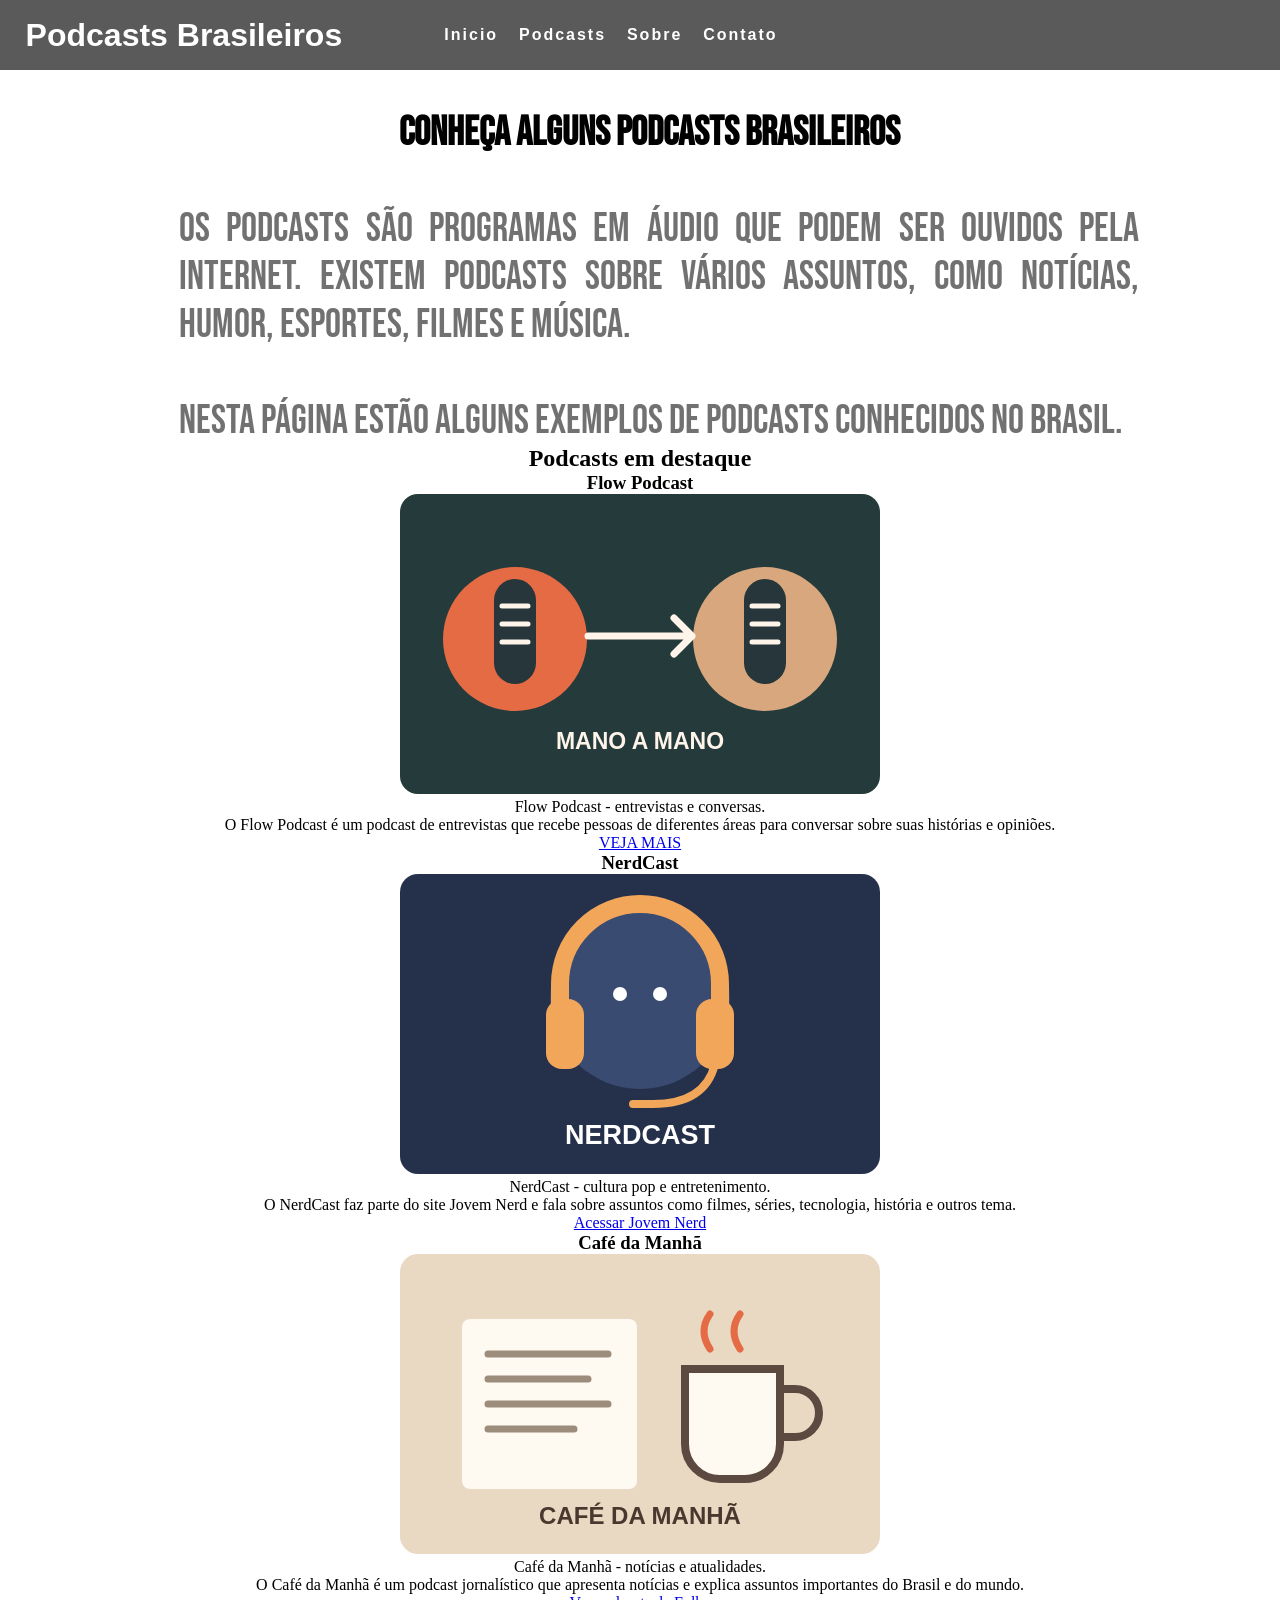
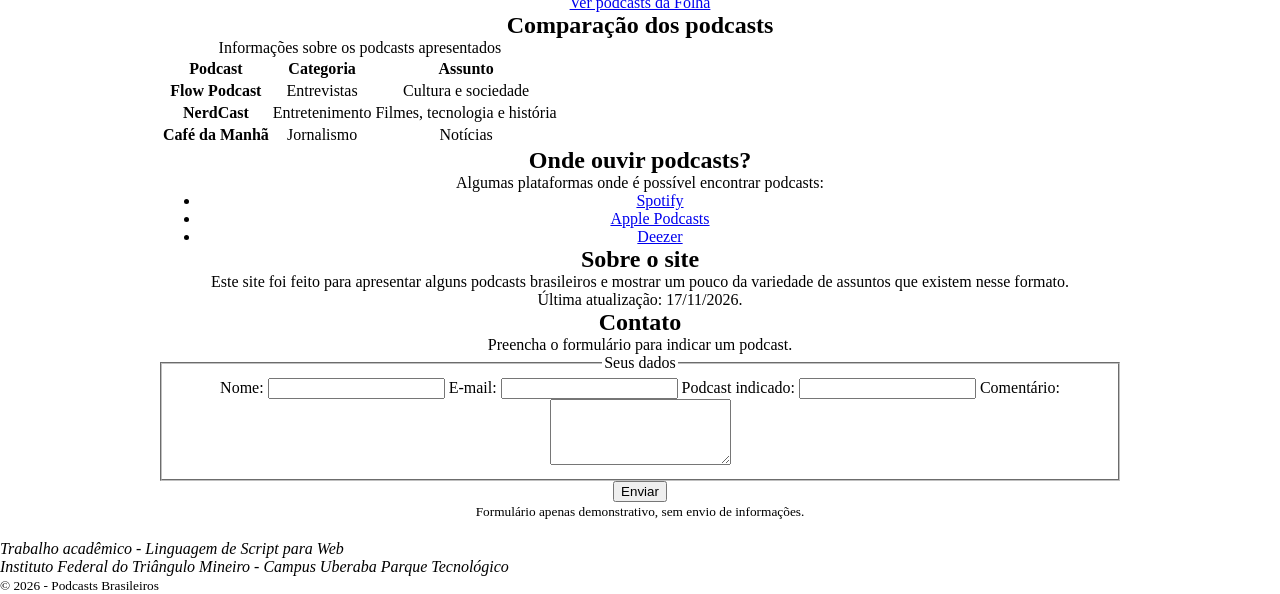
<file: index.html>
<!DOCTYPE html>
<html lang="pt-BR">
<head>
    <meta charset="UTF-8">
    <meta name="viewport" content="width=device-width, initial-scale=1.0">
    <title>Podcasts Brasileiros</title>
    <link rel="stylesheet" href="./styles/style.css">
</head>
<body>
    <header>
        <h1>Podcasts Brasileiros</h1>
        <nav aria-label="Menu principal">
            <ul>
                <li><a href="#inicio">Inicio</a></li>
                <li><a href="#podcasts">Podcasts</a></li>
                <li><a href="#sobre">Sobre</a></li>
                <li><a href="#contato">Contato</a></li>
            </ul>
        </nav>
    </header>

    <main id="conteudo">
        <section id="inicio">
            <h2>Conheça alguns podcasts brasileiros</h2>
            <p>Os podcasts são programas em áudio que podem ser ouvidos pela internet. Existem podcasts sobre vários assuntos, como notícias, humor, esportes, filmes e música.</p>
            <p>Nesta página estão alguns exemplos de podcasts conhecidos no Brasil.</p>
        </section>

        <section id="podcasts">
            <h2>Podcasts em destaque</h2>

            <article>
                <h3>Flow Podcast</h3>
                <figure>
                    <img src="imagens/mano-a-mano.svg" alt="Ilustração de dois microfones representando uma conversa" width="480" height="300">
                    <figcaption>Flow Podcast - entrevistas e conversas.</figcaption>
                </figure>
                <p>O Flow Podcast é um podcast de entrevistas que recebe pessoas de diferentes áreas para conversar sobre suas histórias e opiniões.</p>
                <p><a href="flow.html">VEJA MAIS</a></p>
            </article>

            <article>
                <h3>NerdCast</h3>
                <figure>
                    <img src="imagens/nerdcast.svg" alt="Ilustração de fones de ouvido" width="480" height="300">
                    <figcaption>NerdCast - cultura pop e entretenimento.</figcaption>
                </figure>
                <p>O NerdCast faz parte do site Jovem Nerd e fala sobre assuntos como filmes, séries, tecnologia, história e outros tema.</p>
                <p><a href="https://jovemnerd.com.br/">Acessar Jovem Nerd</a></p>
            </article>

            <article>
                <h3>Café da Manhã</h3>
                <figure>
                    <img src="imagens/cafe-da-manha.svg" alt="Ilustração de uma xícara de café e um jornal" width="480" height="300">
                    <figcaption>Café da Manhã - notícias e atualidades.</figcaption>
                </figure>
                <p>O Café da Manhã é um podcast jornalístico que apresenta notícias e explica assuntos importantes do Brasil e do mundo.</p>
                <p><a href="https://www1.folha.uol.com.br/podcasts/">Ver podcasts da Folha</a></p>
            </article>
        </section>

        <section id="catalogo">
            <h2>Comparação dos podcasts</h2>
            <table>
                <caption>Informações sobre os podcasts apresentados</caption>
                <thead>
                    <tr>
                        <th scope="col">Podcast</th>
                        <th scope="col">Categoria</th>
                        <th scope="col">Assunto</th>
                    </tr>
                </thead>
                <tbody>
                    <tr>
                        <th scope="row">Flow Podcast</th>
                        <td>Entrevistas</td>
                        <td>Cultura e sociedade</td>
                    </tr>
                    <tr>
                        <th scope="row">NerdCast</th>
                        <td>Entretenimento</td>
                        <td>Filmes, tecnologia e história</td>
                    </tr>
                    <tr>
                        <th scope="row">Café da Manhã</th>
                        <td>Jornalismo</td>
                        <td>Notícias</td>
                    </tr>
                </tbody>
            </table>
        </section>

        <aside>
            <h2>Onde ouvir podcasts?</h2>
            <p>Algumas plataformas onde é possível encontrar podcasts:</p>
            <ul>
                <li><a href="https://open.spotify.com/">Spotify</a></li>
                <li><a href="https://podcasts.apple.com/br/">Apple Podcasts</a></li>
                <li><a href="https://www.deezer.com/br/">Deezer</a></li>
            </ul>
        </aside>

        <section id="sobre">
            <h2>Sobre o site</h2>
            <p>Este site foi feito para apresentar alguns podcasts brasileiros e mostrar um pouco da variedade de assuntos que existem nesse formato.</p>
            <p>Última atualização: <time datetime="2026-11-17">17/11/2026</time>.</p>
        </section>

        <section id="contato">
            <h2>Contato</h2>
            <p>Preencha o formulário para indicar um podcast.</p>
            <form action="#" method="get">
                <fieldset>
                    <legend>Seus dados</legend>

                    <label for="nome">Nome:</label>
                    <input type="text" id="nome" name="nome" required>

                    <label for="email">E-mail:</label>
                    <input type="email" id="email" name="email" required>

                    <label for="sugestao">Podcast indicado:</label>
                    <input type="text" id="sugestao" name="sugestao" required>

                    <label for="mensagem">Comentário:</label>
                    <textarea id="mensagem" name="mensagem" rows="4"></textarea>
                </fieldset>
                <button type="submit">Enviar</button>
            </form>
            <p><small>Formulário apenas demonstrativo, sem envio de informações.</small></p>
        </section>
    </main>

    <footer>
        <address>
            Trabalho acadêmico - Linguagem de Script para Web<br>
            Instituto Federal do Triângulo Mineiro - Campus Uberaba Parque Tecnológico
        </address>
        <p><small>&copy; 2026 - Podcasts Brasileiros</small></p>
    </footer>
</body>
</html>
</file>
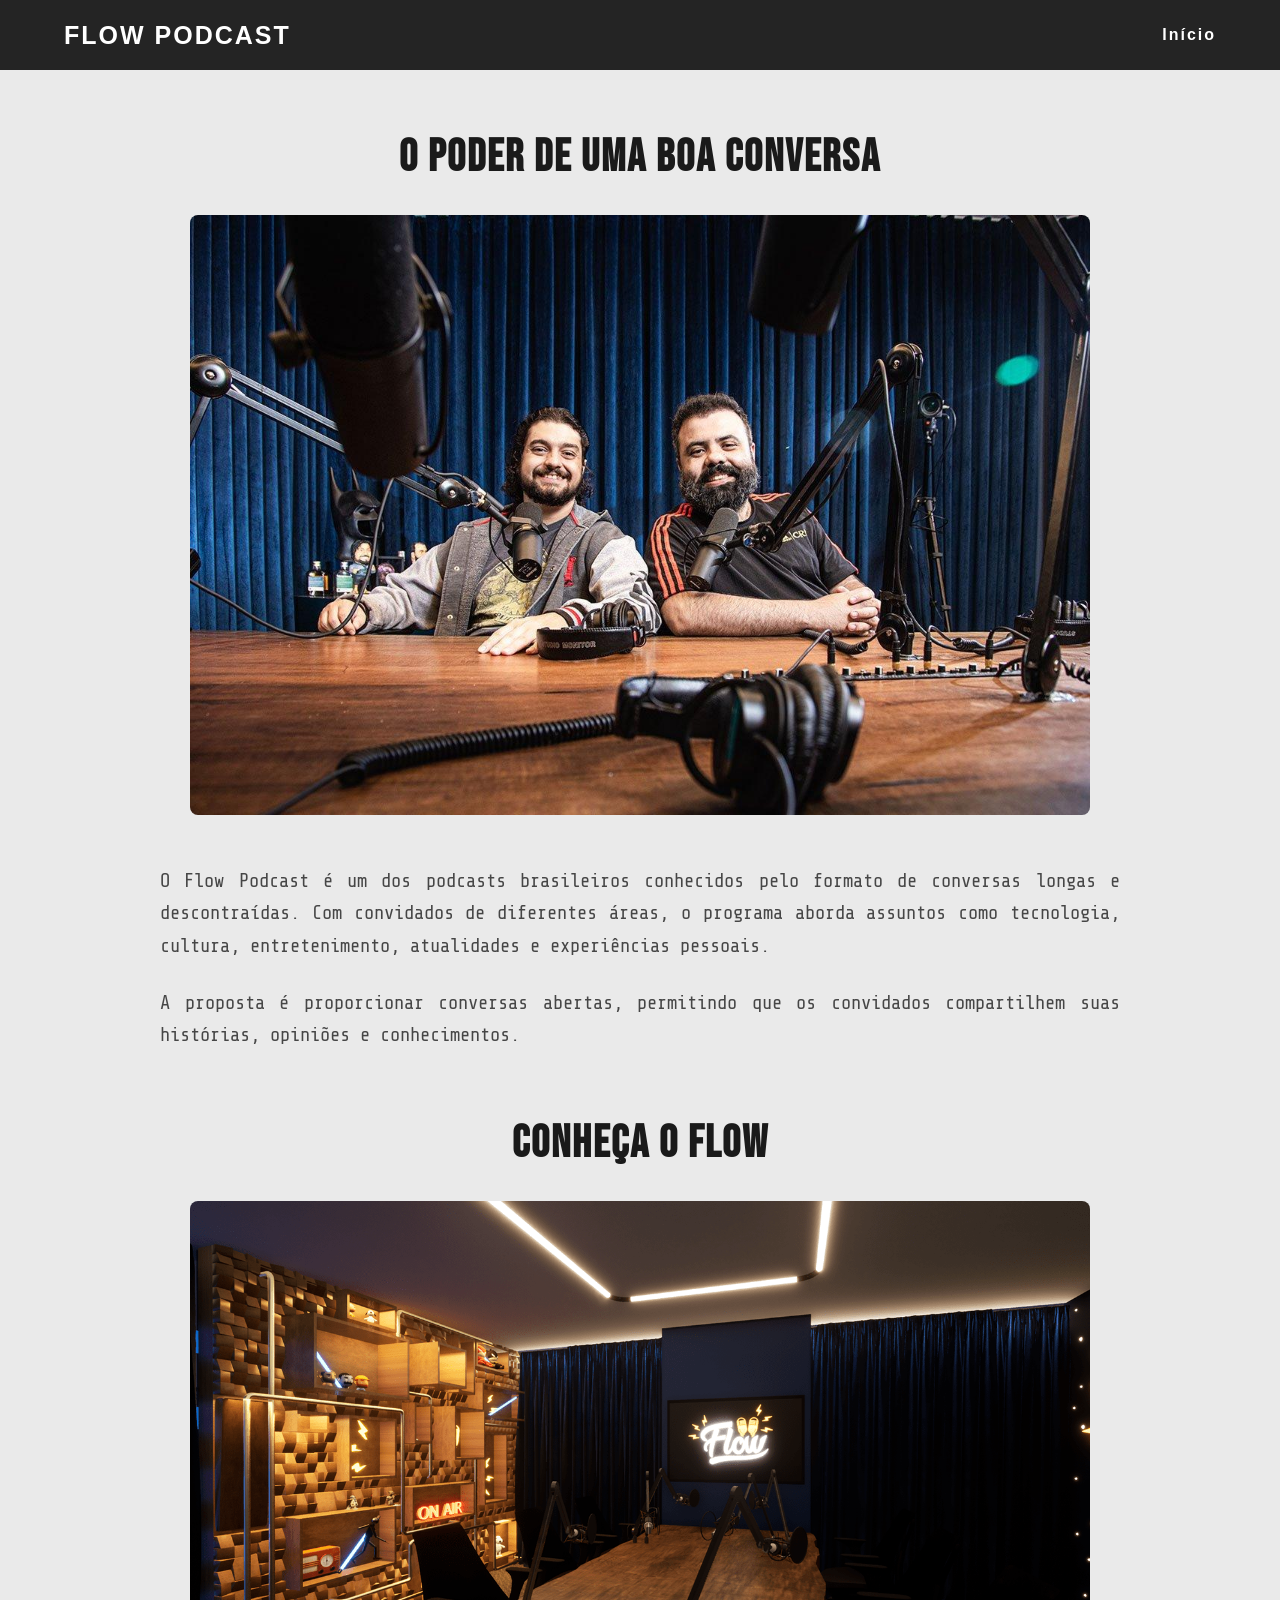
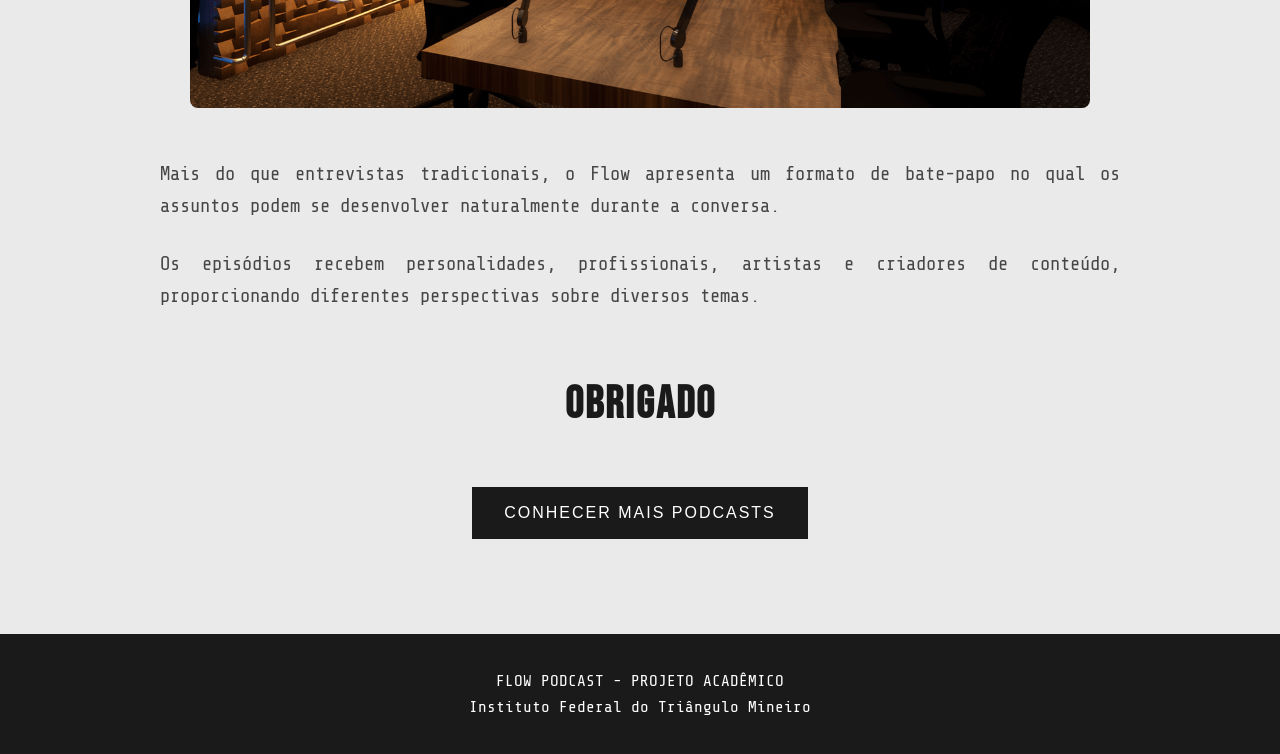
<file: flow.html>
<!DOCTYPE html>
<html lang="pt-BR">
<head>
    <meta charset="UTF-8">
    <meta name="viewport" content="width=device-width, initial-scale=1.0">

    <title>Flow Podcast: entrevistas e conversas brasileiras</title>

    <meta name="description" content="Conheça o Flow Podcast, suas entrevistas, convidados e conversas sobre cultura, tecnologia e atualidades.">

    <link rel="canonical" href="https://www.seudominio.com.br/">

    <link rel="icon" href="/favicon.svg" type="image/svg+xml">
    <link rel="stylesheet" href="./styles/flow.css">

    <meta name="theme-color" content="#1a1a1a">

    <!-- Open Graph -->
    <meta property="og:type" content="website">
    <meta property="og:locale" content="pt_BR">
    <meta property="og:site_name" content="Flow Podcast">
    <meta property="og:title" content="Flow Podcast | Conversas sem roteiro">
    <meta property="og:description" content="Conheça o Flow Podcast e seu formato de entrevistas com convidados de diferentes áreas.">
    <meta property="og:url" content="https://www.seudominio.com.br/">
    <meta property="og:image" content="https://www.seudominio.com.br/imagens/flow-og.webp">
    <meta property="og:image:width" content="1200">
    <meta property="og:image:height" content="630">
    <meta property="og:image:alt" content="Imagem de apresentação do Flow Podcast">

    <!-- Twitter Card -->
    <meta name="twitter:card" content="summary_large_image">
    <meta name="twitter:title" content="Flow Podcast">
    <meta name="twitter:description" content="Conheça o Flow Podcast, suas entrevistas e convidados.">
    <meta name="twitter:image" content="https://www.seudominio.com.br/imagens/flow-og.webp">

    <!-- Dados estruturados -->
    <script type="application/ld+json">
    {
        "@context": "https://schema.org",
        "@type": "PodcastSeries",
        "name": "Flow Podcast",
        "description": "Podcast brasileiro conhecido por entrevistas e conversas com convidados de diferentes áreas.",
        "url": "https://www.seudominio.com.br/",
        "image": "https://www.seudominio.com.br/imagens/flow-og.webp",
        "inLanguage": "pt-BR"
    }
    </script>

</head>

<body>

    <header>
        <h1>FLOW PODCAST</h1>

        <nav aria-label="Menu principal">
            <ul>
                <li><a href="/">Início</a></li>
            </ul>
        </nav>
    </header>

    <main id="conteudo">

        <section id="inicio">

            <h2>O PODER DE UMA BOA CONVERSA</h2>

            <img
                src="/imagens/flow-capa.webp"
                alt="Estúdio de podcast com microfones e equipamentos de gravação"
                width="900"
                height="500"
                fetchpriority="high"
            >

            <p>
                O Flow Podcast é um dos podcasts brasileiros conhecidos
                pelo formato de conversas longas e descontraídas.
                Com convidados de diferentes áreas, o programa aborda
                assuntos como tecnologia, cultura, entretenimento,
                atualidades e experiências pessoais.
            </p>

            <p>
                A proposta é proporcionar conversas abertas,
                permitindo que os convidados compartilhem suas
                histórias, opiniões e conhecimentos.
            </p>

        </section>

        <section id="sobre">

            <h2>CONHEÇA O FLOW</h2>

            <img
                src="/imagens/flow-estudio.webp"
                alt="Ambiente de gravação de um podcast com equipamentos de áudio"
                width="900"
                height="500"
                loading="lazy"
            >

            <p>
                Mais do que entrevistas tradicionais, o Flow apresenta
                um formato de bate-papo no qual os assuntos podem
                se desenvolver naturalmente durante a conversa.
            </p>

            <p>
                Os episódios recebem personalidades, profissionais,
                artistas e criadores de conteúdo, proporcionando
                diferentes perspectivas sobre diversos temas.
            </p>

        </section>

        <section id="saiba-mais">

            <h2>OBRIGADO</h2>

            <a class="botao" href="index.html">
                CONHECER MAIS PODCASTS
            </a>

        </section>

    </main>

    <footer>
        <p>FLOW PODCAST - PROJETO ACADÊMICO</p>
        <p>Instituto Federal do Triângulo Mineiro</p>
    </footer>

</body>
</html>
</file>
<file: styles/style.css>
@import url('https://fonts.googleapis.com/css2?family=BBH+Bogle&family=Share+Tech+Mono&display=swap');
@import url('https://fonts.googleapis.com/css2?family=BBH+Bogle&family=Rubik+Mono+One&family=Share+Tech+Mono&display=swap');
@import url('https://fonts.googleapis.com/css2?family=BBH+Bogle&family=Bebas+Neue&family=Rubik+Mono+One&family=Share+Tech+Mono&display=swap');

* {
    margin: 0;
    box-sizing: border-box;
}

header {
    background-color: rgba(26, 26, 26, 0.719);
    display: flex;
    height: 70px;
    align-items: center;
}

header h1 {
    color: white;
    font-family: "BBH Bogle", sans-serif;
    letter-spacing: 10%;
    margin-left: 2%;
}

header ul {
    display: flex;
    gap: 10%;
    list-style-type: none;
    margin-left: 20%;
}

header ul li a {
    text-decoration: none;
    color: white;
    font-family: "BBH Bogle", sans-serif;
    font-weight: bold;
    font-style: normal;
    letter-spacing: 2px;
}

header ul li a:hover {
    text-decoration: none;
    color: rgba(255, 255, 255, 0.582);
    font-family: "BBH Bogle", sans-serif;
    font-weight: bold;
    font-style: normal;
    letter-spacing: 2px;
}

#conteudo {
    max-width: 1000px;
    margin: 0 auto;
    padding: 20px;
    text-align: center;
}

#inicio h2 {
    margin-left: 2%;
    margin-top: 2%;
    font-size: 40px;
    font-family: "Bebas Neue", sans-serif;
}

#inicio p {
    padding-top: 5%;
    margin-left: 2%;
    font-family: "Bebas Neue", sans-serif;
    color: rgba(0, 0, 0, 0.555);
    width: 100%;
    text-align: justify;
    font-size: 40px;
}
</file>
<file: styles/flow.css>
@import url('https://fonts.googleapis.com/css2?family=BBH+Bogle&family=Bebas+Neue&family=Share+Tech+Mono&display=swap');

* {
    margin: 0;
    padding: 0;
    box-sizing: border-box;
}

html {
    scroll-behavior: smooth;
}

body {
    background-color: #eaeaea;
    color: #1a1a1a;
}

/* CABEÇALHO */

header {
    background-color: rgba(26, 26, 26, 0.95);
    display: flex;
    min-height: 70px;
    align-items: center;
    justify-content: space-between;
    padding: 10px 5%;
    flex-wrap: wrap;
    gap: 15px;
}

header h1 {
    color: white;
    font-family: "BBH Bogle", sans-serif;
    letter-spacing: 2px;
    font-size: 25px;
}

header ul {
    display: flex;
    gap: 35px;
    list-style: none;
}

header ul li a {
    text-decoration: none;
    color: white;
    font-family: "BBH Bogle", sans-serif;
    font-weight: bold;
    letter-spacing: 2px;
    transition: 0.3s;
}

header ul li a:hover {
    color: rgba(255, 255, 255, 0.55);
}

/* CONTEÚDO */

#conteudo {
    max-width: 1000px;
    margin: 0 auto;
    padding: 30px 20px;
    text-align: center;
}

section {
    margin-bottom: 65px;
}

section h2 {
    margin: 30px 0;
    font-size: 45px;
    font-family: "Bebas Neue", sans-serif;
    letter-spacing: 2px;
}

section p {
    padding-top: 25px;
    font-family: "Share Tech Mono", monospace;
    color: rgba(0, 0, 0, 0.7);
    width: 100%;
    text-align: justify;
    font-size: 19px;
    line-height: 1.7;
}

/* IMAGENS */

section img {
    display: block;
    width: 100%;
    height: auto;
    max-width: 900px;
    margin: 25px auto;
    border-radius: 8px;
}

/* BOTÕES */

.botao {
    display: inline-block;
    margin-top: 25px;
    padding: 15px 30px;
    background-color: #1a1a1a;
    color: white;
    text-decoration: none;
    font-family: "BBH Bogle", sans-serif;
    letter-spacing: 2px;
    border: 2px solid #1a1a1a;
    transition: 0.3s;
}

.botao:hover {
    background-color: transparent;
    color: #1a1a1a;
}

/* RODAPÉ */

footer {
    background-color: #1a1a1a;
    color: white;
    text-align: center;
    padding: 30px 15px;
    font-family: "Share Tech Mono", monospace;
}

footer p {
    margin: 8px;
}

/* ACESSIBILIDADE */

a:focus-visible {
    outline: 3px solid #f5a623;
    outline-offset: 4px;
}

/* RESPONSIVIDADE */

@media (max-width: 650px) {

    header {
        flex-direction: column;
        padding: 20px 10px;
    }

    header ul {
        gap: 20px;
        flex-wrap: wrap;
        justify-content: center;
    }

    header ul li a {
        font-size: 13px;
    }

    section h2 {
        font-size: 34px;
    }

    section p {
        font-size: 17px;
    }

    #conteudo {
        padding: 20px 15px;
    }

}
</file>
